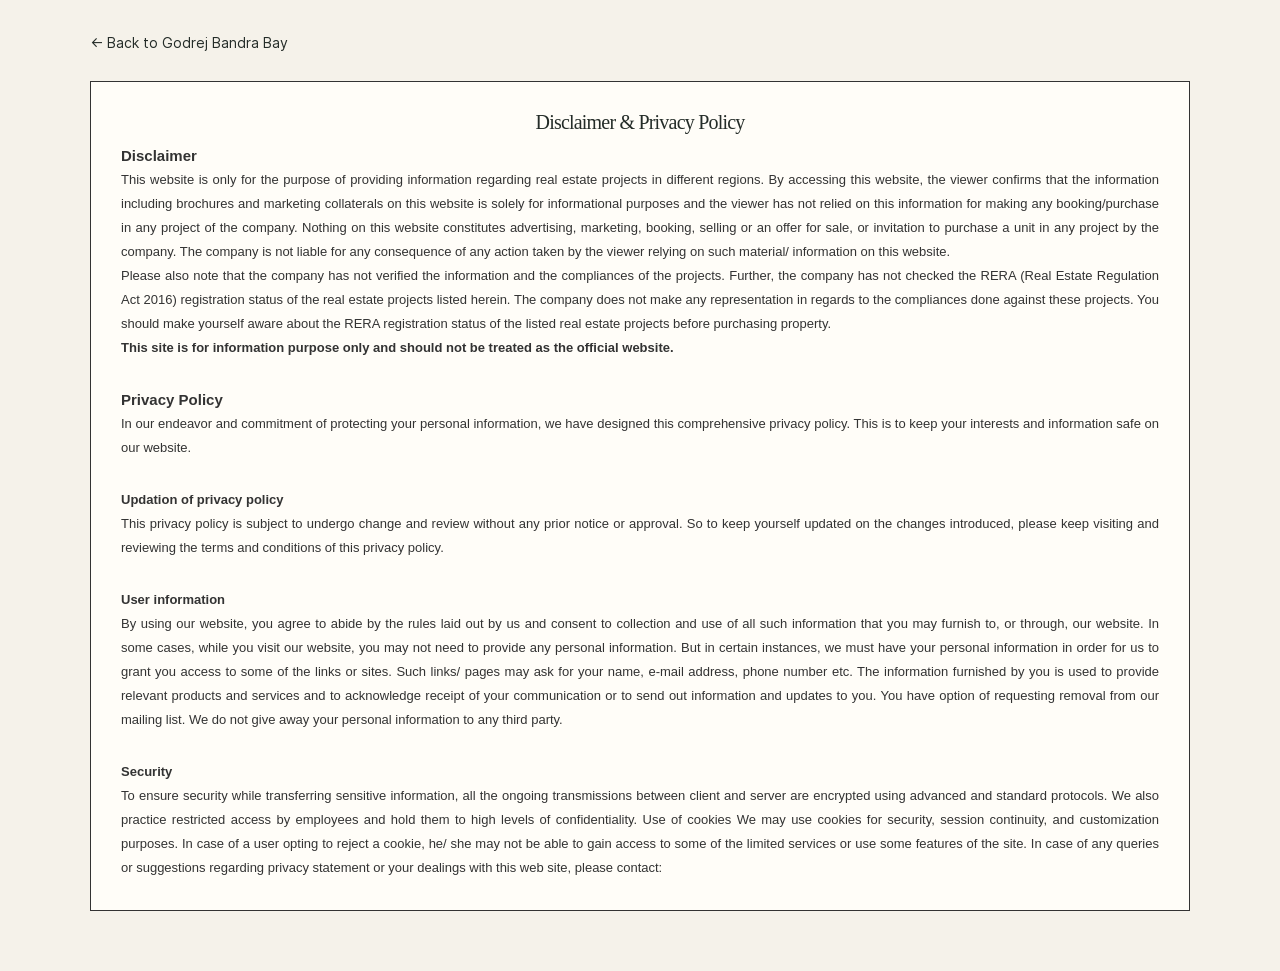
<file: disclaimer.html>
<!DOCTYPE html>
<html lang="en">
<head>
  <meta charset="UTF-8">
  <meta http-equiv="X-UA-Compatible" content="IE=edge">
  <meta name="viewport" content="width=device-width, initial-scale=1.0"> 
  <title>Disclaimer & Privacy Policy | Godrej Bandra Bay</title><link rel="stylesheet" href="css/style.css">

 
</head>
<body class="legal-page"><a class="legal-back" href="index.html">← Back to Godrej Bandra Bay</a>
  <style>
    p {
      color: #333;
      text-align: justify;
    }
            ::-webkit-input-placeholder {
     color: #515050 !important;
     font-size: 14px;
     font-weight: 600;
    }
            :-moz-placeholder {
     color: #515050 !important;
     font-size: 14px;
     font-weight: 600;
     opacity: 1;
    }
            ::-moz-placeholder {
     color: #515050 !important;
     font-size: 14px;
     font-weight: 600;
     opacity: 1;
    }
            :-ms-input-placeholder {
     color: #515050 !important;
     font-size: 14px;
     font-weight: 600;
    }
            :placeholder-shown {
     color: #515050 !important;
     font-size: 14px;
     font-weight: 600;
    }
    .frm {
      margin-top: 10px !important;
    }
    </style>
    
    <div class="container" style="margin-top:2%; border:1px solid #333;">
      <div style=" margin:auto; font:normal 13px arial;    padding: 30px;">
        <h2 style="text-align:center;     font-size: 20px;">Disclaimer & Privacy Policy</h2>
        <p style="padding-top:10px; text-align:justify; line-height:24px;"> <b style="display:block; font-size:15px;">Disclaimer</b> This website is only for the purpose of providing information regarding real estate projects in different regions. By accessing this website, the viewer confirms that the information including brochures and marketing collaterals on this website is solely for informational purposes and the viewer has not relied on this information for making any booking/purchase in any project of the company. Nothing on this website constitutes advertising, marketing, booking, selling or an offer for sale, or invitation to purchase a unit in any project by the company. The company is not liable for any consequence of any action taken by the viewer relying on such material/ information on this website. <br>
          Please also note that the company has not verified the information and the compliances of the projects. Further, the company has not checked the RERA (Real Estate Regulation Act 2016) registration status of the real estate projects listed herein. The company does not make any representation in regards to the compliances done against these projects. You should make yourself aware about the RERA registration status of the listed real estate projects before purchasing property. <br/>
          <strong>This site is for information purpose only and should not be treated as the official website.</strong> </p>
        <p style="padding-top:10px; text-align:justify; line-height:24px;"> <b style="display:block; font-size:15px;">Privacy Policy</b> In our endeavor and commitment of protecting your personal information, we have designed this comprehensive privacy policy. This is to keep your interests and information safe on our website. </p>
        <p style="padding-top:10px; text-align:justify; line-height:24px;"> <b style="display:block;">Updation of privacy policy</b> This privacy policy is subject to undergo change and review without any prior notice or approval. So to keep yourself updated on the changes introduced, please keep visiting and reviewing the terms and conditions of this privacy policy. </p>
        <p style="padding-top:10px; text-align:justify; line-height:24px;"> <b style="display:block;">User information</b> By using our website, you agree to abide by the rules laid out by us and consent to collection and use of all such information that you may furnish to, or through, our website. In some cases, while you visit our website, you may not need to provide any personal information. But in certain instances, we must have your personal information in order for us to grant you access to some of the links or sites. Such links/ pages may ask for your name, e-mail address, phone number etc. The information furnished by you is used to provide relevant products and services and to acknowledge receipt of your communication or to send out information and updates to you. You have option of requesting removal from our mailing list. We do not give away your personal information to any third party.</p>
        <p style="padding-top:10px; text-align:justify; line-height:24px;"> <b style="display:block;">Security </b> To ensure security while transferring sensitive information, all the ongoing transmissions between client and server are encrypted using advanced and standard protocols. We also practice restricted access by employees and hold them to high levels of confidentiality. 
          Use of cookies
          We may use cookies for security, session continuity, and customization purposes. In case of a user opting to reject a cookie, he/ she may not be able to gain access to some of the limited services or use some features of the site.
          In case of any queries or suggestions regarding privacy statement or your dealings with this web site, please contact: </p>
      </div>
    </div>

</body>
</html>
</file>
<file: css/style.css>
@font-face{font-family:Inter;src:url('../fonts/Inter-Regular.woff2') format('woff2');font-weight:400;font-display:swap}
@font-face{font-family:Inter;src:url('../fonts/Inter-Medium.woff2') format('woff2');font-weight:500;font-display:swap}
@font-face{font-family:Inter;src:url('../fonts/Inter-SemiBold.woff2') format('woff2');font-weight:600 800;font-display:swap}
:root{--ivory:#f5f2ea;--paper:#fffdf8;--ink:#242c28;--muted:#747870;--gold:#b39766;--line:#dcd9cf;--serif:Georgia,'Times New Roman',serif}
*{box-sizing:border-box}html{scroll-behavior:smooth;scroll-padding-top:100px}body{margin:0;background:var(--ivory);color:var(--ink);font-family:Inter,Arial,sans-serif;font-size:14px;line-height:1.8}body.dialog-open{overflow:hidden}button,input,select{font:inherit}button,a,input,select{-webkit-tap-highlight-color:transparent}button,a{touch-action:manipulation}button{cursor:pointer}a{color:inherit;text-decoration:none}img{max-width:100%;display:block}button{border:0}h1,h2,h3,p{margin:0}h1,h2{font-family:var(--serif);font-weight:400;line-height:1.09;letter-spacing:-.04em}h2{font-size:clamp(36px,3.7vw,57px)}h2 em,h1 em{font-weight:400;color:var(--gold)}p+p{margin-top:18px}ul,ol{padding:0;margin:0;list-style:none}[hidden]{display:none!important}:focus-visible{outline:2px solid var(--gold);outline-offset:5px}.container{width:min(1280px,calc(100% - 100px));margin:0 auto}.section{padding:106px 0}.split{display:grid;grid-template-columns:1fr 1fr;gap:78px;align-items:center}.eyebrow{display:block;font-size:10px;letter-spacing:.24em;text-transform:uppercase;font-weight:600;color:var(--gold);margin-bottom:20px}.section-head{margin-bottom:38px}.section-head p{color:var(--muted);margin-top:20px;font-size:13px}.button{background:var(--ink);color:white;min-height:49px;padding:14px 23px;display:inline-flex;align-items:center;justify-content:space-between;gap:28px;font-size:11px;font-weight:500;letter-spacing:.025em;transition:background .2s,transform .2s}.button:hover{background:#415348;transform:translateY(-2px)}.button span{font-size:18px;line-height:1}.button.outline{background:transparent;color:var(--ink);border:1px solid #a5aa9e}.button.outline:hover{background:#e9e6dc}.button.gold{background:#c7ae7d;color:var(--ink)}.button.gold:hover{background:#dcc599}.button.full{width:100%}.button-row{display:flex;gap:12px;flex-wrap:wrap;margin-top:29px}.text-link{display:inline-flex;gap:40px;padding-bottom:9px;border-bottom:1px solid #bcb8a7;font-size:12px}.light{color:#fff}.skip-link{position:fixed;top:-100px;left:15px;z-index:100;background:white;padding:14px}.skip-link:focus{top:10px}
.header{height:88px;position:absolute;top:0;left:0;width:100%;z-index:20;display:flex;justify-content:space-between;align-items:center;padding:0 50px;border-bottom:1px solid #ffffff30;color:#fff;gap:32px}.header.sticky{position:fixed;background:var(--ink);height:76px;box-shadow:0 2px 20px #0002}.brand img{width:126px;height:50px;object-fit:contain}.desktop-nav{display:flex;gap:30px;font-size:11px}.desktop-nav a{opacity:.85}.desktop-nav a:hover{opacity:1;color:#d3bc94}.header-actions{display:flex;gap:32px;align-items:center}.header-phone{font-size:12px;letter-spacing:.035em}.header-phone span{display:block;font-size:9px;color:#d3d7cd;line-height:1.5}.menu-toggle{color:inherit;display:flex;align-items:center;gap:12px;background:none;padding:10px 0;font-size:10px;text-transform:uppercase;letter-spacing:.13em}.menu-lines{width:24px;height:10px;border-top:1px solid currentColor;border-bottom:1px solid currentColor;transition:transform .2s}.menu-toggle[aria-expanded=true] .menu-lines{transform:rotate(-45deg)}.site-menu{position:fixed;right:0;top:76px;bottom:0;overflow:auto;width:400px;max-width:100%;padding:25px 40px;background:var(--ink);color:white;z-index:30;box-shadow:-15px 15px 60px #0003}.site-menu a{display:flex;gap:26px;border-bottom:1px solid #ffffff20;padding:12px 0;font-family:var(--serif);font-size:22px}.site-menu a span{font:10px Inter,sans-serif;color:var(--gold);padding-top:9px}.site-menu a:hover{color:var(--gold)}
.hero{min-height:780px;height:min(940px,100svh);position:relative;background:var(--ink);color:white}.hero-slides,.hero-slide,.hero-shade{position:absolute;inset:0}.hero-slide{opacity:0;transition:opacity 1s}.hero-slide.active{opacity:1}.hero-slide img{width:100%;height:100%;object-fit:cover;object-position:center}.hero-shade{background:linear-gradient(90deg,#13241dda 0%,#16251e73 48%,#0d21182a 100%),linear-gradient(0deg,#10251eba,transparent 32%,transparent 80%,#11221c60)}.hero-layout{position:relative;height:100%;display:grid;grid-template-columns:1fr 355px;align-items:center;gap:70px;padding-top:65px;padding-bottom:65px}.hero-copy{padding-top:30px}.hero-copy .eyebrow{font-size:10px;color:#e0d2b5}.hero h1{font-size:clamp(60px,6.8vw,106px);letter-spacing:-.045em;margin-bottom:24px}.hero h1 em{color:#f0e3c7}.hero-type{font-size:16px;letter-spacing:.04em;color:#f5f3e9}.hero-price{margin-top:30px;display:flex;gap:24px;align-items:center}.hero-price>span{font-size:10px;letter-spacing:.08em;text-transform:uppercase;color:#dddace;max-width:60px;line-height:1.7}.hero-price strong{font-family:var(--serif);font-size:44px;line-height:1;font-weight:400}.hero-price sup{font-size:20px}.hero-booking{font-size:10px;color:#e4e3d8;margin:25px 0 34px;display:flex;align-items:center;gap:10px}.hero-booking>span{width:5px;height:5px;border-radius:100%;background:#d3bb8e}.hero-copy .text-link{color:#fff;border-color:#ffffff45}.hero-form{background:var(--paper);color:var(--ink);padding:30px 30px 25px;border-top:3px solid var(--gold);box-shadow:0 20px 60px #0002}.hero-bottom{position:absolute;bottom:24px;left:0;right:0;display:flex;justify-content:space-between;align-items:center}.hero-caption{font-size:9px;letter-spacing:.19em;text-transform:uppercase;color:#dfded3}.slide-controls{display:flex;align-items:center;gap:17px}.slide-controls button{background:transparent;border:1px solid #ffffff50;color:white;width:36px;height:36px;font-size:19px}.slide-controls button:hover{background:#ffffff20}.slide-controls>span{font-size:10px;letter-spacing:.08em}
.enquiry-form .eyebrow{font-size:8px;margin-bottom:10px}.enquiry-form h3{font-family:var(--serif);font-size:30px;font-weight:400;line-height:1.2}.form-intro{font-size:10px;color:var(--muted);margin:9px 0 19px}.form-group{margin-bottom:12px}.form-group>label{display:block;font-size:9px;color:#4e554d;line-height:1.4;margin-bottom:5px}.form-group>label span{color:var(--gold)}.form-group input,.phone-field{width:100%;border:0;border-bottom:1px solid #d7d7cb;background:transparent;min-height:34px;border-radius:0;padding:5px 0;color:var(--ink);font-size:11px;outline-offset:2px}.form-group input::placeholder{color:#9b9d92}.phone-field{display:flex;align-items:center;padding:0}.phone-field input{border:0;min-width:0;padding-left:10px}.phone-field select{width:94px;flex-shrink:0;color:var(--ink);background:transparent;border:0;border-right:1px solid var(--line);padding:4px 3px;font-size:10px}.consent{display:flex;gap:8px;margin:18px 0 15px;font-size:8px;line-height:1.7;color:#757a70;align-items:flex-start}.consent input{accent-color:var(--ink);flex:0 0 12px;width:12px;height:12px;margin:2px 0}.form-status:not(:empty){font-size:11px;color:#a83831;margin-bottom:10px}.invalid-data{font-size:10px!important;line-height:1.5;display:block;padding:5px!important;background:transparent!important}.facts{background:#eae7dc;border-bottom:1px solid #dedbd0}.fact-grid{display:grid;grid-template-columns:repeat(4,1fr);padding:29px 0}.fact-grid>div{border-right:1px solid #cfcdbe;text-align:center;display:flex;flex-direction:column;gap:1px}.fact-grid>div:last-child{border:0}.fact-grid strong{font-family:var(--serif);font-size:29px;font-weight:400}.fact-grid span{text-transform:uppercase;font-size:8px;letter-spacing:.2em;color:#686d63}
.overview-visual{position:relative;padding-bottom:46px}.overview-visual>img{width:100%;height:605px;object-fit:cover}.image-note{background:var(--ink);color:#fff;position:absolute;bottom:0;right:-26px;width:72%;padding:25px 30px;border-left:2px solid var(--gold)}.image-note span{display:block;color:#c8b689;font-size:8px;letter-spacing:.13em;text-transform:uppercase}.image-note strong{font-family:var(--serif);font-weight:400;font-size:28px}.overview-copy>p{font-size:12px;line-height:1.95;color:#73786f}.overview-copy>.place{font-size:11px;color:var(--ink);text-transform:uppercase;letter-spacing:.12em;margin-bottom:20px;margin-top:-20px}.highlights{background:var(--ink);color:#fff}.highlights .section-head{margin-bottom:45px}.highlights-layout{display:grid;grid-template-columns:.85fr 1.15fr;gap:60px;align-items:center}.highlight-image img{width:100%;height:455px;object-fit:cover}.highlight-list{display:grid;grid-template-columns:1fr 1fr;gap:0 32px}.highlight-list li{display:flex;gap:19px;border-top:1px solid #ffffff20;padding:29px 0;align-items:flex-start}.highlight-list li>span{color:var(--gold);font-family:var(--serif);font-size:24px;line-height:1}.highlight-list p{font-size:12px;color:#e2e2d7;line-height:1.8}.pricing .section-head,.plans .section-head,.gallery .section-head{text-align:center}.price-grid{display:grid;grid-template-columns:repeat(3,1fr);gap:22px;margin-top:48px}.price-card{position:relative;border:1px solid #d8d8cb;background:var(--paper);padding:37px 34px;transition:transform .25s}.price-card:hover{transform:translateY(-5px)}.price-card.featured{background:var(--ink);color:var(--paper);border-color:var(--ink)}.card-number{position:absolute;right:25px;top:25px;font-family:var(--serif);font-size:13px;color:#9da395}.price-card .eyebrow{font-size:8px;margin-bottom:25px}.price-card h3{font-family:var(--serif);font-weight:400;font-size:40px}.area{display:flex;flex-direction:column;border-bottom:1px solid var(--line);padding:15px 0 28px;margin-bottom:27px}.area strong{font-size:17px;font-weight:400}.area span{font-size:9px;color:var(--muted)}.featured .area{border-color:#ffffff20}.featured .area span{color:#b7bbaf}.card-price{display:flex;flex-direction:column;margin-bottom:25px}.card-price small,.card-price>span{font-size:9px;color:var(--muted)}.featured .card-price small,.featured .card-price>span{color:#b7bbaf}.card-price strong{font-family:var(--serif);font-weight:400;font-size:37px;line-height:1.5}.card-price sup{font-size:17px}.price-card .button{width:100%}.amenities{background:#eae7dc}.amenity-top{display:grid;grid-template-columns:.75fr 1.25fr;gap:50px;align-items:center;margin-bottom:40px}.amenity-top .section-head{margin:0}.amenity-top>img{width:100%;height:345px;object-fit:cover}.amenity-grid{display:grid;grid-template-columns:repeat(5,1fr);border-top:1px solid #cacbbd;border-left:1px solid #cacbbd}.amenity{position:relative;padding:25px 19px;border-bottom:1px solid #cacbbd;border-right:1px solid #cacbbd;min-height:142px}.amenity img{width:35px;height:35px;object-fit:contain;margin-bottom:17px;opacity:.75}.amenity h3{font-size:11px;font-weight:500}.amenity-number{position:absolute;top:20px;right:20px;font-size:9px;color:#9b9e91}.plan-grid{display:grid;grid-template-columns:repeat(3,1fr);gap:25px;margin-top:50px}.plan-card{border:1px solid var(--line);background:var(--paper)}.plan-image{height:310px;position:relative;overflow:hidden;display:grid;place-items:center}.plan-image>img{position:absolute;inset:0;width:100%;height:100%;object-fit:contain;filter:blur(6px);opacity:.55;padding:25px}.plan-image .button{position:relative;z-index:1}.plan-caption{padding:21px;border-top:1px solid var(--line);text-align:center}.plan-caption h3{font-family:var(--serif);font-weight:400;font-size:22px}.plan-caption>span{font-size:9px;color:var(--muted)}
.virtual{position:relative;min-height:530px;display:flex;align-items:center;color:white;padding:95px 0}.virtual>img,.virtual-shade{position:absolute;inset:0;width:100%;height:100%;object-fit:cover}.virtual>img{object-position:center 55%}.virtual-shade{background:linear-gradient(90deg,#101c17e8,#14231bcc 38%,#14231b22)}.virtual-copy{position:relative}.virtual .section-head{margin-bottom:22px}.virtual-copy>p{max-width:400px;font-size:12px;color:#d4d8cb;margin-bottom:27px}.location .split{gap:65px;align-items:start}.location-list li{border-bottom:1px solid var(--line);padding:11px 0;display:flex;gap:18px;font-size:11px;line-height:1.6}.location-list li>span{color:var(--gold);font-size:9px;min-width:17px;padding-top:2px}.map-image{border:1px solid var(--line);background:var(--paper);margin-top:45px;padding:18px;display:block}.map-image>img{width:100%;height:550px;object-fit:contain}.map-image>span{display:flex;justify-content:space-between;font-size:10px;border-top:1px solid var(--line);padding:16px 0 0}.map-image b{font-size:19px;font-weight:400}.gallery{padding-top:0}.gallery-grid{display:grid;grid-template-columns:1.2fr 1fr;gap:24px}.gallery-grid>a{overflow:hidden;background:var(--paper)}.gallery-grid>a:nth-child(3){grid-column:2;grid-row:2}.gallery-grid>a:nth-child(4){grid-column:1;grid-row:2}.gallery-grid img{width:100%;height:330px;object-fit:cover;transition:transform .5s}.gallery-grid a:hover img{transform:scale(1.035)}.gallery-grid a>span{display:flex;align-items:center;gap:18px;padding:17px 22px;font-size:11px}.gallery-grid small{color:var(--gold);font-size:10px}.gallery-grid b{margin-left:auto;font-size:20px;font-weight:400}.builder{background:var(--ink);color:#fff}.builder .split{gap:90px}.builder .section-head{margin-bottom:30px}.builder-logo{width:165px;height:68px;object-fit:contain;margin-bottom:25px}.builder p{font-size:12px;line-height:1.95;color:#d3d5c9}.builder-image{width:100%;height:430px;object-fit:cover}.contact .split{grid-template-columns:1.15fr .85fr;gap:110px;align-items:start}.contact-copy>p{font-size:12px;color:var(--muted)}.contact-phone{display:inline-flex;align-items:center;gap:45px;font-family:var(--serif);font-size:28px;margin:20px 0 30px;border-bottom:1px solid #c9cbbb;padding-bottom:12px}.contact-phone span{font-size:22px;color:var(--gold)}.contact-copy>img{width:100%;height:220px;object-fit:cover}.contact-form{border:1px solid var(--line);background:var(--paper);padding:38px}.contact-form .enquiry-form h3{font-size:35px}.contact-form .form-group{margin-bottom:20px}.contact-form .form-group input{min-height:39px}.contact-form .consent{font-size:9px}footer{background:#eae7de;padding:37px 0 25px;color:#73766a}.footer-content{font-size:9px;line-height:1.85}.footer-content p:first-child{color:var(--ink);font-size:10px;line-height:1.9;padding-bottom:18px;border-bottom:1px solid #d0d0c4}.footer-content p:last-child{padding-top:18px;border-top:1px solid #d0d0c4;color:#454c41}.footer-content a{text-decoration:underline;text-underline-offset:3px}.mobile-bar{display:none}
dialog{border:0;padding:0;background:var(--paper);color:var(--ink);max-height:90svh;width:min(870px,calc(100% - 40px));overflow:auto;box-shadow:0 30px 120px #0005}dialog::backdrop{background:#14251ce0;backdrop-filter:blur(5px)}.dialog-close{position:absolute;right:12px;top:10px;background:var(--paper);width:34px;height:34px;font-size:26px;line-height:1;z-index:3;color:var(--ink)}.dialog-layout{display:grid;grid-template-columns:1fr 1fr}.dialog-layout>img{width:100%;height:100%;object-fit:cover;min-height:650px}.dialog-form{padding:43px 34px 28px}.dialog-form>.eyebrow{font-size:8px;padding-right:10px}.dialog-form h2{font-size:29px}.dialog-price{font-size:11px;margin:12px 0 22px;color:var(--muted)}.dialog-form .enquiry-form>.eyebrow,.dialog-form .enquiry-form>h3,.dialog-form .form-intro{display:none}.dialog-form .form-group{margin-bottom:17px}#image-dialog{background:var(--ink);width:min(1100px,calc(100% - 40px));color:#fff;padding:45px 20px 15px}#image-dialog>img{max-height:72svh;max-width:100%;width:auto;object-fit:contain;margin:auto}#image-dialog p{font-size:11px;margin-top:13px;text-align:center}.legal-page{padding:30px 0 60px}.legal-back{display:block;width:min(1100px,calc(100% - 40px));margin:0 auto 20px;color:var(--ink)}.legal-page .container{width:min(1100px,calc(100% - 40px));background:var(--paper)}
.form-group .iti{display:block;width:100%}.form-group .iti__selected-flag{font-size:11px;background:transparent}.form-group .iti__country-list{font-size:11px;line-height:1.6;max-width:calc(100vw - 80px);color:var(--ink);background:var(--paper)}.form-group .iti__country{padding:8px 10px}
@media(min-width:1600px){.hero-layout{grid-template-columns:1fr 385px}.hero-form{padding:36px}.form-group{margin-bottom:18px}}
@media(max-width:1100px){.container{width:calc(100% - 60px)}.header{padding:0 30px;gap:15px}.desktop-nav{gap:20px}.header-actions{gap:20px}.hero-layout{gap:35px;grid-template-columns:1fr 320px}.hero-form{padding:24px}.hero h1{font-size:76px}.section{padding:80px 0}.split{gap:45px}.overview-visual>img{height:620px}.highlights-layout{gap:35px}.highlight-list{gap:0 22px}.highlight-list li{padding:23px 0;gap:12px}.price-card{padding:30px 25px}.price-card .eyebrow{font-size:7px}.contact .split{gap:50px}.builder .split{gap:50px}.map-image>img{height:530px}.gallery{padding-top:0}}
@media(max-width:900px){.desktop-nav{display:none}.hero-layout{gap:25px;grid-template-columns:1fr 300px}.hero h1{font-size:65px}.hero-copy .eyebrow{font-size:8px}.hero-type{font-size:12px}.hero-form{padding:22px}.split{gap:30px}.overview-visual>img{height:670px}.overview-copy>p{font-size:11px}.button-row .button{padding:12px 16px;gap:12px}.highlights-layout{grid-template-columns:1fr}.highlight-image img{height:350px}.highlight-list li{padding:25px 0}.amenity-top{gap:30px}.amenity-grid{grid-template-columns:repeat(5,1fr)}.amenity{padding:22px 12px}.amenity h3{font-size:10px}.price-grid{gap:12px}.price-card{padding:28px 20px}.price-card .eyebrow{max-width:130px}.plan-grid{gap:13px}.plan-image{height:240px}.plan-caption h3{font-size:18px}.gallery-grid img{height:270px}.builder .split{gap:35px}.contact-form{padding:26px}.contact .split{gap:40px}.location .split{gap:30px}.map-image>img{height:630px}}
@media(max-width:760px){html{scroll-padding-top:80px}.container{width:calc(100% - 40px)}.header,.header.sticky{height:72px;padding:0 20px;gap:20px}.brand img{width:110px;height:45px}.header-phone{font-size:10px}.header-phone span{font-size:8px}.header-actions{gap:20px}.menu-toggle>span:last-child{display:none}.site-menu{top:72px;width:100%}.hero{height:auto;min-height:0;padding-top:72px;padding-bottom:80px}.hero-slides,.hero-shade{bottom:auto;height:620px}.hero-slide img{object-position:center 40%}.hero-shade{background:linear-gradient(90deg,#13241dd1,#16251e33),linear-gradient(0deg,var(--ink),transparent 35%)}.hero-layout{display:block;padding-top:66px;padding-bottom:0}.hero-copy{padding-top:0;min-height:460px}.hero h1{font-size:clamp(62px,12vw,88px);margin-bottom:20px}.hero-copy .eyebrow{font-size:8px;margin-bottom:25px}.hero-type{font-size:14px}.hero-price{margin-top:25px}.hero-price strong{font-size:39px}.hero-booking{margin:22px 0 25px}.hero-form{margin-top:20px;padding:28px}.hero-bottom{bottom:23px}.hero-caption{font-size:7px;letter-spacing:.1em}.slide-controls{gap:10px}.slide-controls button{width:32px;height:32px}.fact-grid{grid-template-columns:1fr 1fr;padding:0}.fact-grid>div{padding:20px 5px;gap:2px}.fact-grid>div:nth-child(2){border:0}.fact-grid>div:nth-child(-n+2){border-bottom:1px solid #cfcdbe}.fact-grid strong{font-size:27px}.fact-grid span{font-size:7px}.section{padding:65px 0}.split{grid-template-columns:1fr;gap:35px}.section-head{margin-bottom:28px}.eyebrow{font-size:9px;margin-bottom:17px}h2{font-size:39px}.overview-visual{padding-bottom:38px}.overview-visual>img{height:390px}.image-note{right:-8px;width:72%;padding:18px 22px}.image-note strong{font-size:25px}.overview-copy>p{font-size:12px}.overview-copy>.place{font-size:10px;margin-top:-10px}.button-row{gap:10px}.highlights-layout{gap:25px}.highlight-image img{height:330px}.highlight-list{gap:0 22px}.highlight-list li{padding:23px 0}.highlight-list p{font-size:11px}.highlight-list li>span{font-size:22px}.price-grid{grid-template-columns:1fr;gap:18px;margin-top:35px}.price-card{padding:29px}.price-card .eyebrow{max-width:none;font-size:8px;margin-bottom:15px}.price-card h3{font-size:35px}.area{padding:8px 0 20px;margin-bottom:16px}.card-price{margin-bottom:20px}.amenity-top{grid-template-columns:1fr;gap:30px}.amenity-top>img{height:275px}.amenity-grid{grid-template-columns:repeat(2,1fr)}.amenity{padding:23px;min-height:134px}.amenity h3{font-size:11px}.plan-grid{grid-template-columns:1fr;gap:25px;margin-top:32px}.plan-image{height:290px}.plan-caption h3{font-size:23px}.virtual{min-height:500px;padding:70px 0}.virtual-shade{background:#12251cc2}.virtual .section-head h2{font-size:38px}.location .split{grid-template-columns:1fr;gap:25px}.map-image{margin:0;padding:13px}.map-image>img{height:auto;max-height:510px}.location-list li{font-size:11px;padding:13px 0}.gallery{padding-top:0}.gallery-grid{grid-template-columns:1fr;gap:20px}.gallery-grid>a:nth-child(3),.gallery-grid>a:nth-child(4){grid-column:auto;grid-row:auto}.gallery-grid img{height:280px}.gallery-grid a>span{padding:14px;font-size:10px}.builder .split{gap:35px}.builder-image{height:300px}.builder-logo{width:145px;margin-bottom:20px}.contact .split{grid-template-columns:1fr;gap:35px}.contact-phone{font-size:26px}.contact-form{padding:29px}.contact-copy>img{height:220px}footer{padding-bottom:90px}.footer-content{font-size:9px}.mobile-bar{display:grid;grid-template-columns:1fr 1.3fr 1fr;position:fixed;bottom:0;left:0;right:0;z-index:25;padding-bottom:env(safe-area-inset-bottom);background:var(--ink);color:white;box-shadow:0 -2px 20px #0002}.mobile-bar a,.mobile-bar button{text-align:center;padding:15px 5px;font-size:10px;line-height:1.8}.mobile-bar button{background:#c7ae7d;color:var(--ink)}dialog{width:calc(100% - 30px);max-height:88svh}.dialog-layout{grid-template-columns:1fr}.dialog-layout>img{display:none}.dialog-form{padding:35px 25px 25px}.dialog-form h2{font-size:27px}.dialog-form>.eyebrow{font-size:7px}.dialog-form .form-group{margin-bottom:14px}#image-dialog{width:calc(100% - 20px);padding:47px 10px 15px}.legal-page .container>div{padding:20px!important}.legal-page p{text-align:left!important}}
@media(prefers-reduced-motion:reduce){html{scroll-behavior:auto}*,*::before,*::after{transition:none!important;animation:none!important}}

/* Readable project copy and supporting details across screen sizes. */
.overview-copy > p,
.section-head p,
.virtual-copy > p,
.builder p,
.contact-copy > p {
  font-size:15px;
  line-height:1.85;
}
.overview-copy > p,
.section-head p,
.contact-copy > p {color:#535c52}
.overview-copy > .place {font-size:12px;color:var(--ink)}
.overview-copy strong {font-weight:600;color:var(--ink)}
.highlight-list p {font-size:14px;line-height:1.8}
.location-list li {font-size:14px;line-height:1.7}
.hero-booking {font-size:12px}
.form-intro {font-size:11px;line-height:1.7}
.form-group > label.message-label {position:absolute;width:1px;height:1px;margin:-1px;padding:0;overflow:hidden;clip-path:inset(50%);white-space:nowrap}
.form-group > label {font-size:11px;margin-bottom:7px}
.form-group input {font-size:13px;min-height:40px}
.form-group input::placeholder {color:#7b8277}
.form-group .iti__selected-flag,
.form-group .iti__country-list {font-size:13px}
.consent,
.contact-form .consent {font-size:11px;line-height:1.65;color:#596153}
.consent input {width:14px;height:14px;flex-basis:14px;margin-top:3px}
.invalid-data {font-size:12px!important;line-height:1.6}
.fact-grid span {font-size:10px;letter-spacing:.14em}
.area span,
.card-price small,
.card-price > span,
.plan-caption > span {font-size:12px}
.amenity h3 {font-size:13px}
.footer-content {font-size:12px;line-height:1.8;color:#535a4d}
.footer-content p:first-child {font-size:13px;font-weight:500}

/* The enquiry no longer has an image column: fit the dialog to its form. */
#enquiry-dialog {width:min(560px,calc(100% - 40px));max-height:calc(100svh - 40px)}
#enquiry-dialog .dialog-layout {display:block}
#enquiry-dialog .dialog-form {width:100%;padding:42px 38px 32px}
#enquiry-dialog .dialog-form > .eyebrow {font-size:10px;line-height:1.7;margin-bottom:16px;padding-right:15px}
#enquiry-dialog .dialog-form h2 {font-size:34px;line-height:1.15}
#enquiry-dialog .dialog-price {font-size:16px;font-weight:500;color:var(--ink);margin:14px 0 25px}
#enquiry-dialog .form-group {margin-bottom:18px}
#enquiry-dialog .form-group > label {font-size:12px}
#enquiry-dialog .form-group input {font-size:14px;min-height:44px}
#enquiry-dialog .consent {margin:20px 0;font-size:11px}
#enquiry-dialog .button {min-height:52px;font-size:13px}
#enquiry-dialog .dialog-close {top:12px;right:12px;width:36px;height:36px}

@media(max-width:760px){
  .overview-copy > p,.section-head p,.virtual-copy > p,.builder p,.contact-copy > p {font-size:14px}
  .overview-copy > .place {font-size:12px}
  .highlight-list {grid-template-columns:1fr}
  .highlight-list p {font-size:14px}
  .form-group input {font-size:16px}
  #enquiry-dialog {width:calc(100% - 24px);max-height:calc(100svh - 24px)}
  #enquiry-dialog .dialog-form {padding:43px 24px 25px}
  #enquiry-dialog .dialog-form > .eyebrow {font-size:9px;letter-spacing:.16em}
  #enquiry-dialog .dialog-form h2 {font-size:29px}
  #enquiry-dialog .dialog-price {font-size:15px;margin-bottom:22px}
  #enquiry-dialog .form-group input {font-size:16px}
  .footer-content {font-size:11px}
}
</file>
